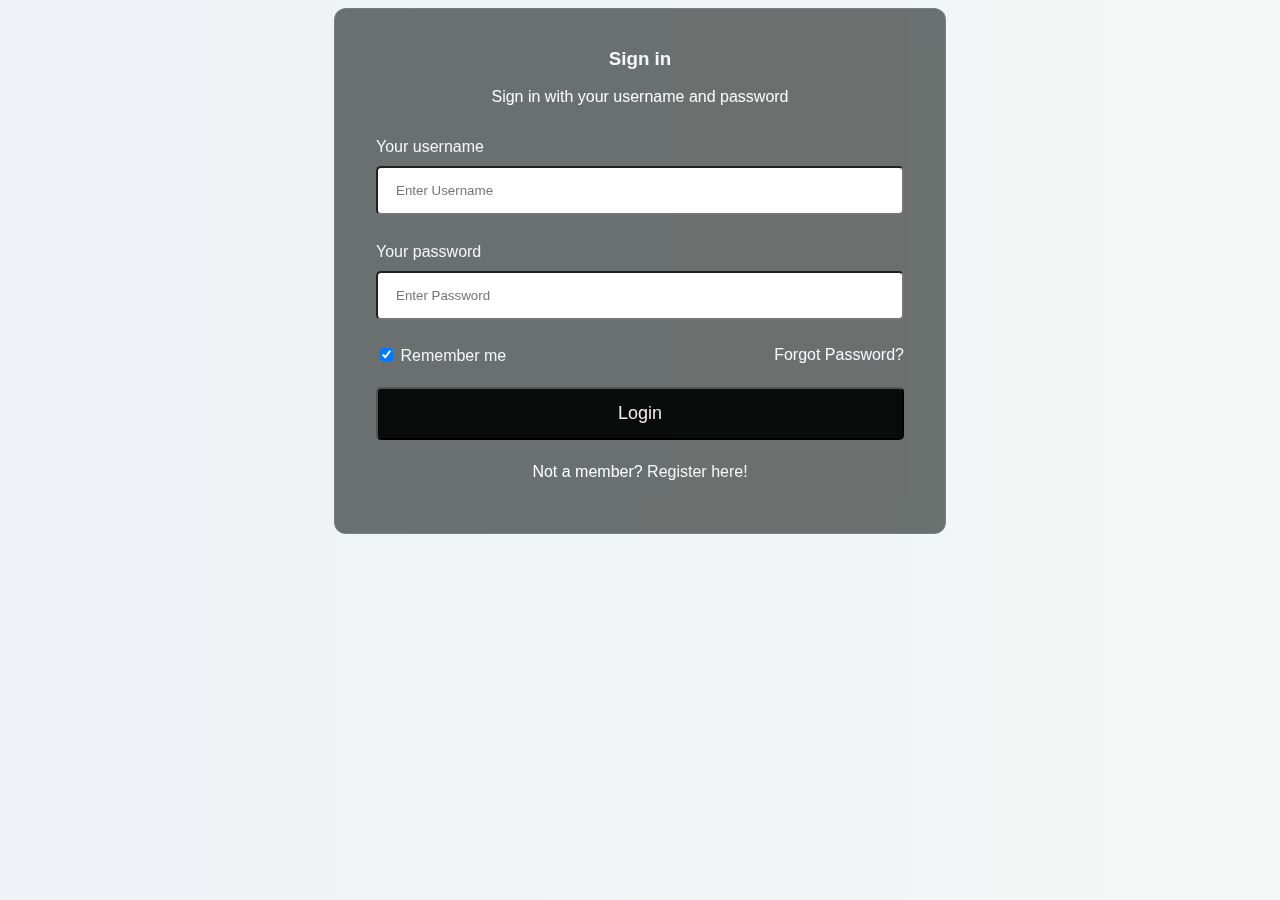
<file: signin.html>
<!DOCTYPE html>
<html lang="en">
<head>
    <meta charset="UTF-8">
    <meta http-equiv="X-UA-Compatible" content="IE=edge">
    <meta name="viewport" content="width=device-width, initial-scale=1.0">
    <title>Login page in HTML</title>
<style>
body 
{
  font-family:sans-serif; 
  background: -webkit-linear-gradient(to right, #c1dbf5, #f7f6f6);  
  background: linear-gradient(to right, #eff2f6, #f4f7f5); 
  color:whitesmoke;
}


h1{
    text-align: center;
}


form{
    width:35rem;
    margin: auto;
    color:whitesmoke;
    backdrop-filter: blur(16px) saturate(180%);
    -webkit-backdrop-filter: blur(16px) saturate(180%);
    background-color: rgba(11, 15, 13, 0.582);
    border-radius: 12px;
    border: 1px solid rgba(239, 230, 230, 0.125);
    padding: 20px 25px;
}

input[type=text], input[type=password]{
    width: 100%;
    margin: 10px 0;
    border-radius: 5px;
    padding: 15px 18px;
    box-sizing: border-box;
  }

button {
    background-color: #0a0b0b;
    color: rgb(240, 235, 235);
    padding: 14px 20px;
    border-radius: 5px;
    margin: 7px 0;
    width: 100%;
    font-size: 18px;
  }

button:hover {
    opacity: 0.6;
    cursor: pointer;
}

.headingsContainer{
    text-align: center;
}

.headingsContainer p{
    color: rgb(253, 250, 250);
}
.mainContainer{
    padding: 16px;
}


.subcontainer{
    display: flex;
    flex-direction: row;
    align-items: center;
    justify-content: space-between;
}

.subcontainer a{
    font-size: 16px;
    margin-bottom: 12px;
}

span.forgotpsd a {
    float: right;
    color: whitesmoke;
    padding-top: 16px;
  }

.forgotpsd a{
    color: rgb(247, 249, 252);
  }
  
.forgotpsd a:link{
    text-decoration: none;
  }

  .register{
    color: white;
    text-align: center;
  }
  
  .register a{
    color: rgb(245, 245, 246);
  }
  
  .register a:link{
    text-decoration: none;
  }

  /* Media queries for the responsiveness of the page */
  @media screen and (max-width: 600px) {
    form{
      width: 25rem;
    }
  }
  
  @media screen and (max-width: 400px) {
    form{
      width: 20rem;
    }
  }

</style>
</head>
<body>
    <form action="">
        <!-- Headings for the form -->
        <div class="headingsContainer">
            <h3>Sign in</h3>
            <p>Sign in with your username and password</p>
        </div>

        <!-- Main container for all inputs -->
        <div class="mainContainer">
            <!-- Username -->
            <label for="username">Your username</label>
            <input type="text" placeholder="Enter Username" name="username" required>

            <br><br>

            <!-- Password -->
            <label for="pswrd">Your password</label>
            <input type="password" placeholder="Enter Password" name="pswrd" required>

            <!-- sub container for the checkbox and forgot password link -->
            <div class="subcontainer">
                <label>
                  <input type="checkbox" checked="checked" name="remember"> Remember me
                </label>
                <p class="forgotpsd"> <a href="#">Forgot Password?</a></p>
            </div>


            <!-- Submit button -->
            <button type="submit">Login</button>

            <!-- Sign up link -->
            <p class="register">Not a member?  <a href="#">Register here!</a></p>

        </div>

    </form>
</body>
</html>
</file>
